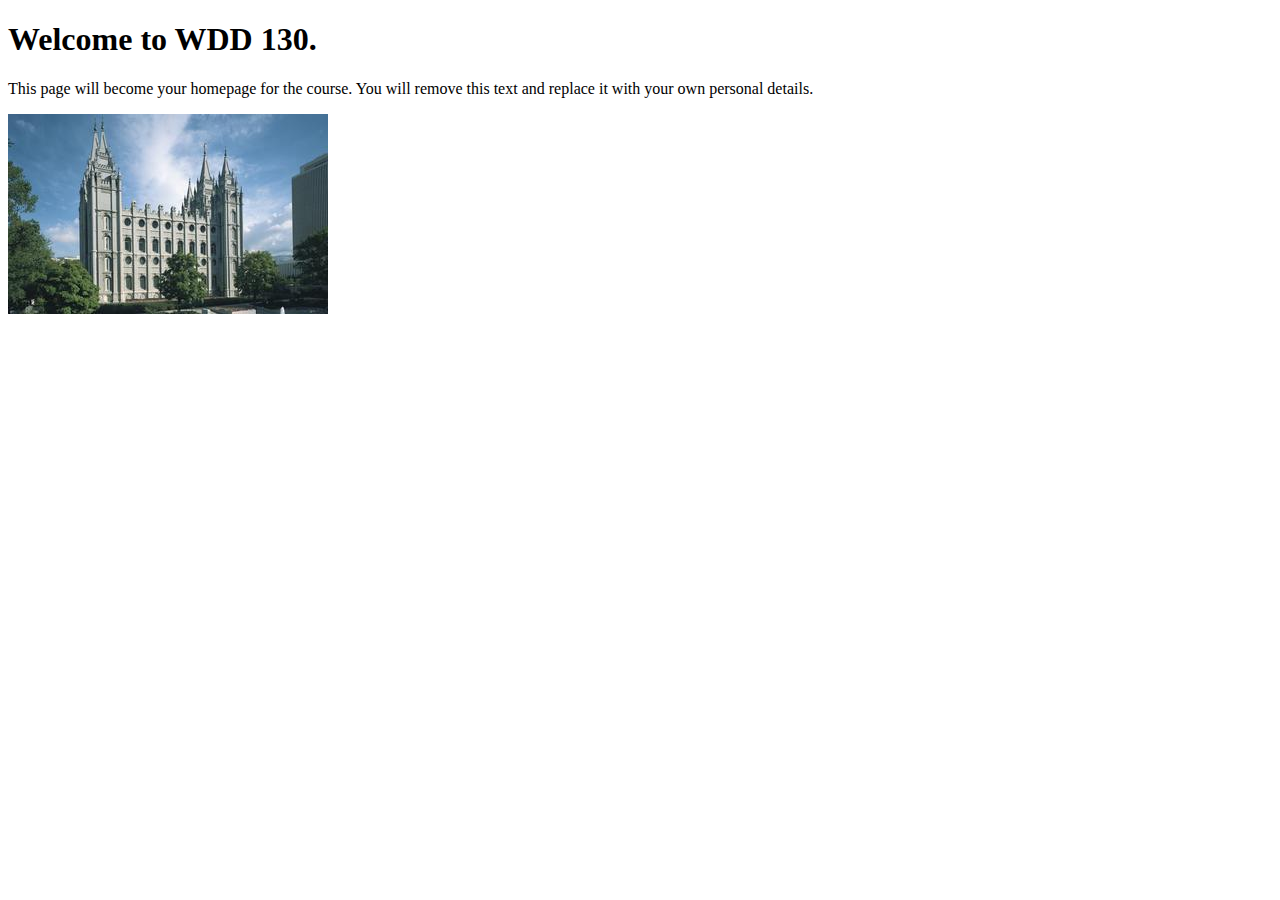
<file: index.html>
<!DOCTYPE html>
<html lang="en">
<head>
    <meta charset="UTF-8">
    <meta name="viewport" content="width=device-width, initial-scale=1.0">
    <title>WDD 130 | Personal Homepage</title>
</head>
<body>
    <h1>Welcome to WDD 130.</h1>
    <p>This page will become your homepage for the course. You will remove this text and replace it with your own personal details.</p>

    <img src="images/salt-lake-temple.jpg" alt="The Salt Lake Temple.">
</body>
</html>
</file>
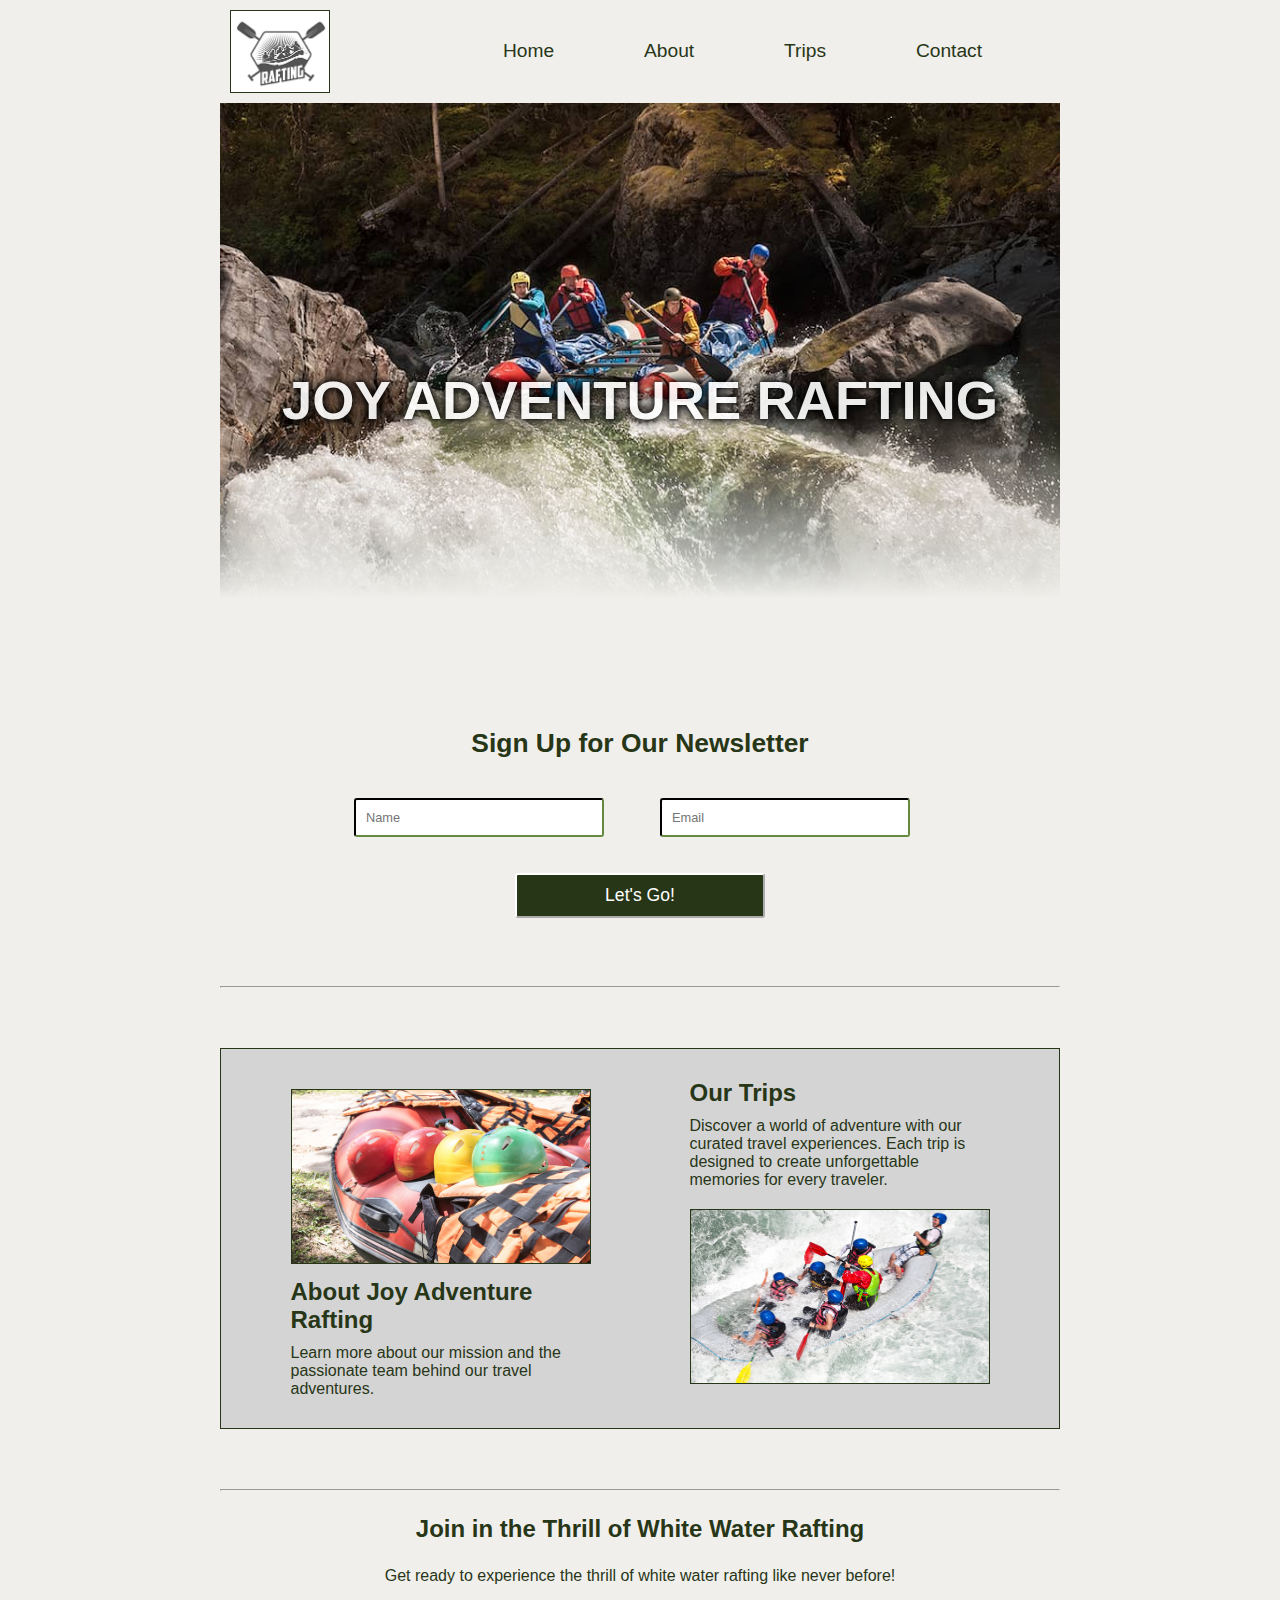
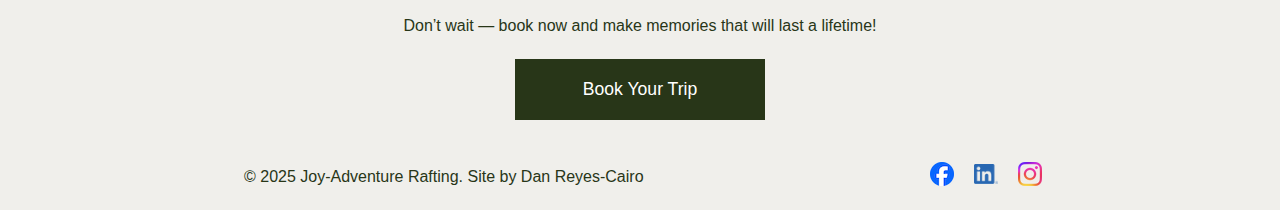
<file: wwr/index.html>
<!DOCTYPE html>
<html lang="en">
<head>
    <meta charset="UTF-8">
    <meta name="viewport" content="width=device-width, initial-scale=1.0">
    <meta name="description" content="Get in touch with a member of our team">
    <meta name="author" content="Dan Reyes-Cairo">
    <title>Home - Joy-Adventure Rafting</title>
    <link rel="stylesheet" href="styles/rafting.css">
</head>
<body>
    <header>
        <img src="images/z-raftingbw.png" alt="Rafting company logo with crossed oars and people in a raft">
        <nav>
            <a href="index.html">Home</a>
            <a href="about.html">About</a>
            <a href="trips.html">Trips</a>
            <a href="contact.html">Contact</a>
        </nav>
    </header>
    <main>
        <div class="hero fade-image">
            <img src="images/thefalls-hero-900.jpg" alt="Group of rafters on river rapids">
            <h1 class="hero2">JOY ADVENTURE RAFTING</h1>            
        </div>
        
        <section class="newsletter">   
            <h2>Sign Up for Our Newsletter</h2>         
            <form action="#">
                <div class="input-row">
                    <label class="hidden" for="name">Name</label>
                    <input type="text" id="name" name="name" placeholder="Name" autocomplete="name">
                    <label class="hidden" for="email">Email</label>
                    <input type="text" id="email" name="email" placeholder="Email" autocomplete="email">
                </div>
                <button class="full" type="submit">Let's Go!</button>
            </form>
        </section>        
        <hr>
        <section class="info">
            <a class="card-link" href="./about.html">
                <div class="info-type1">                
                    <img src="images/rafting22_600.jpg" alt="Steve-O Nash">
                    <h2>About Joy Adventure Rafting</h2>
                    <p>Learn more about our mission and the passionate team behind our travel adventures.</p>
                </div>
            </a>
            <a class="card-link" href="./trips.html">
                <div class="info-type2">
                    
                    <h2>Our Trips</h2>
                    <p>Discover a world of adventure with our curated travel experiences. Each trip is designed to create unforgettable
                    memories for every traveler.</p>
                    <img src="images/rafting42_600.jpg" alt="Steve-O Nash">
                </div>
            </a>
        </section>
        <hr>
        <section class="book">
            <h2>Join in the Thrill of White Water Rafting</h2>
            <p>Get ready to experience the thrill of white water rafting like never before!</p>
            <p>Don’t wait — book now and make memories that will last a lifetime!</p>            
            <a class="book-cta" href="./trips.html">Book Your Trip</a>
        </section>
    </main>
    <footer>
        <p>© 2025 Joy-Adventure Rafting. Site by Dan Reyes-Cairo</p>
        <nav class="socialmedia">
            <a href="https://www.facebook.com"><img src="images/facebook_24px.png" alt="Facebook" width="24"></a>
            <a href="https://www.linkedin.com"><img src="images/li_24px.png" alt="LinkedIn" width="24"></a>
            <a href="https://www.instagram.com"><img src="images/instagram_24px.png" alt="Instagram" width="24"></a>
        </nav>
    </footer>    
</body>
</html>
</file>
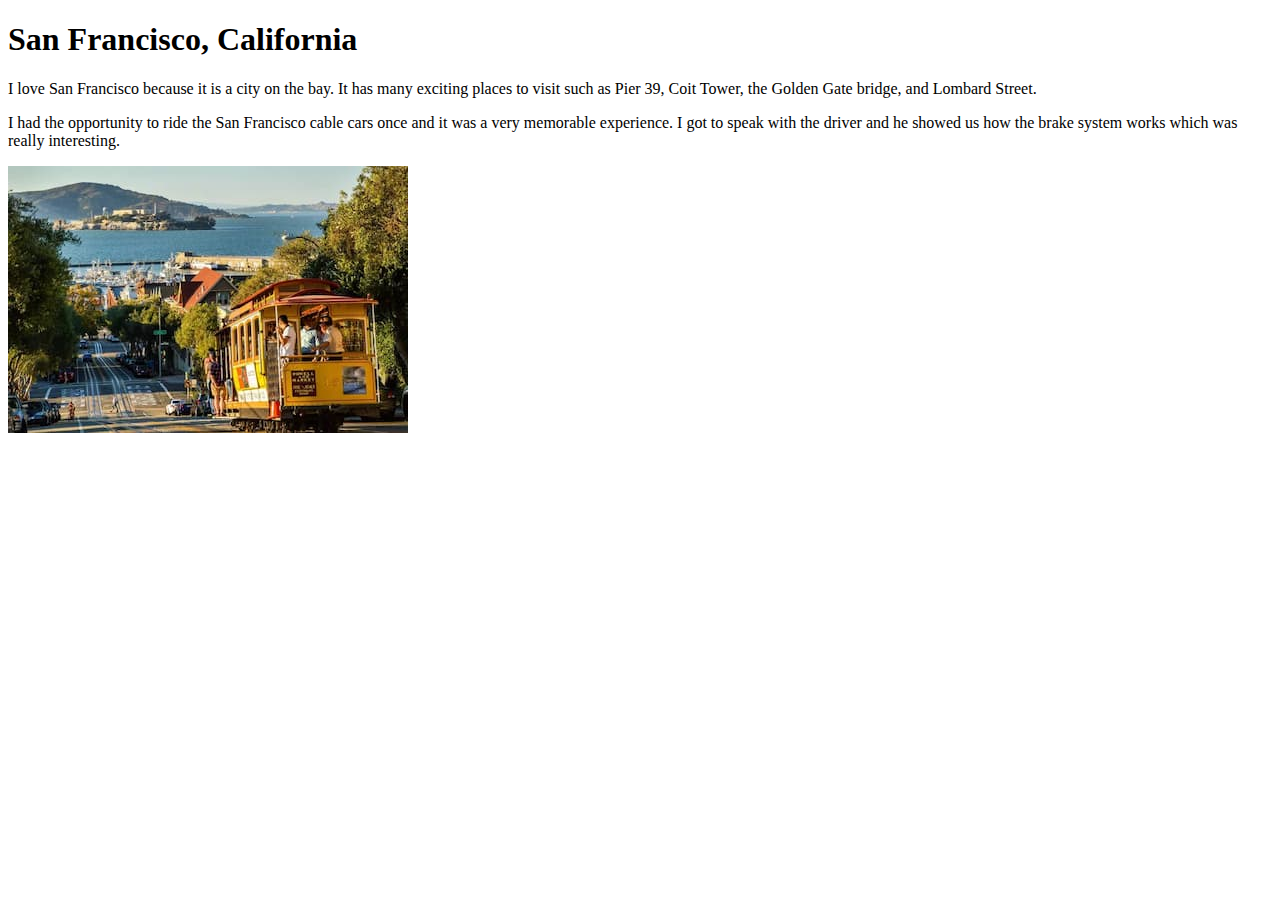
<file: week01/favorite-city.html>
<!DOCTYPE html>
<html lang="en">
    <head>
        <meta charset="UTF-8">
        <meta name="viewport" content="width=device-width, initial-scale=1.0">
        <title>WDD 130 | My Favorite City</title>
    </head>
    <body>
        <h1>
            San Francisco, California
        </h1>
        <p>
            I love San Francisco because it is a city on the bay. It has many exciting places to visit such as Pier 39, Coit Tower, the Golden Gate bridge, and Lombard Street.
        </p>
        <p>
            I had the opportunity to ride the San Francisco cable cars once and it was a very memorable experience. I got to speak with the driver and he showed us how the brake system works which was really interesting.
        </p>
        <img src="./images/cable-cars-downtown-san-francisco.jpg" alt="A yellow cable car on a street in San Francisco overlooking the bay and Alcatraz island.">
    </body>
</html>
</file>
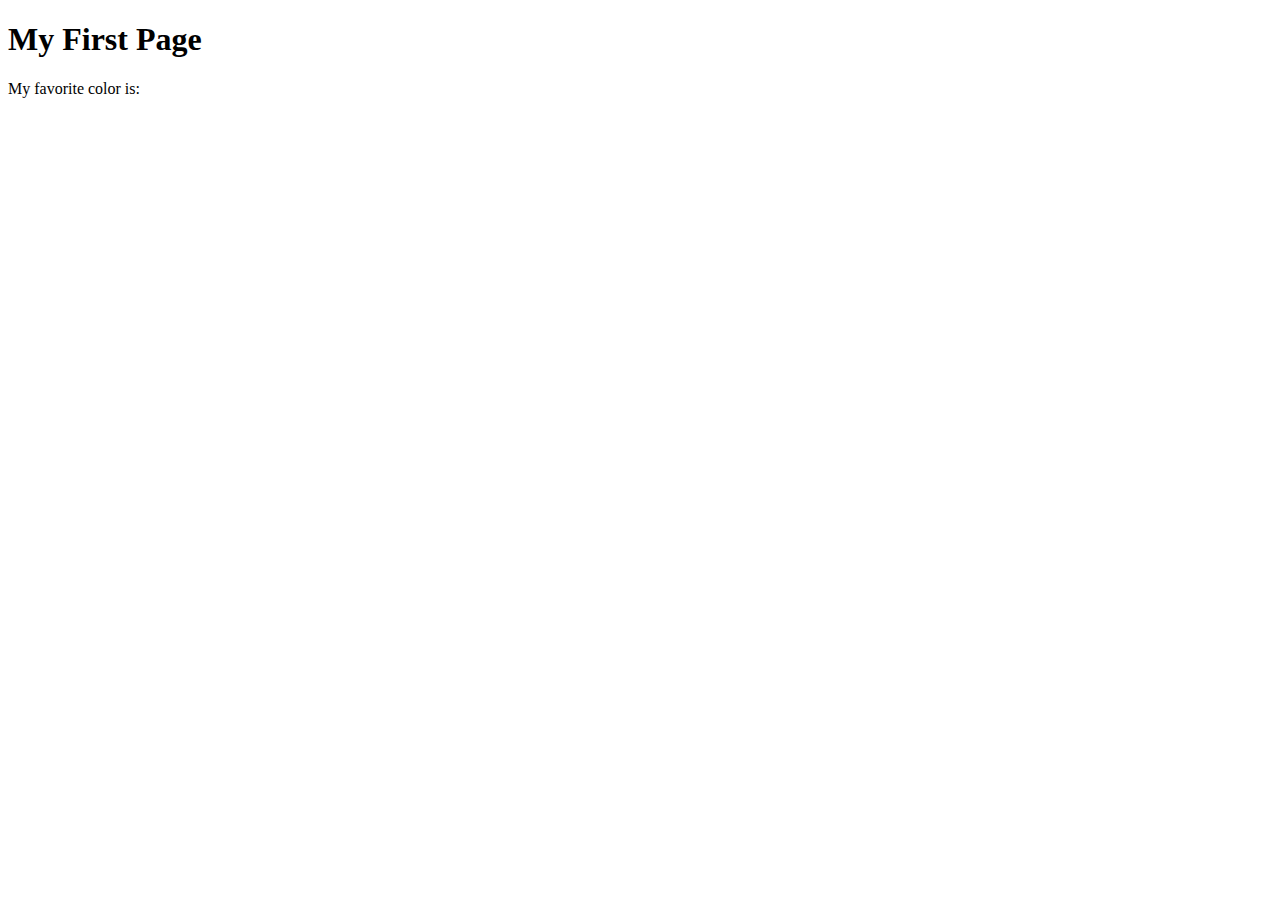
<file: week01/first-page.html>
<!DOCTYPE html>
<html lang="en">
<head>
    <meta charset="UTF-8">
    <meta name="viewport" content="width=device-width, initial-scale=1.0">
    <title>My First Page</title>
</head>
<body>
    <h1>My First Page</h1>
    <p>My favorite color is: </p>
</body>
</html>
</file>
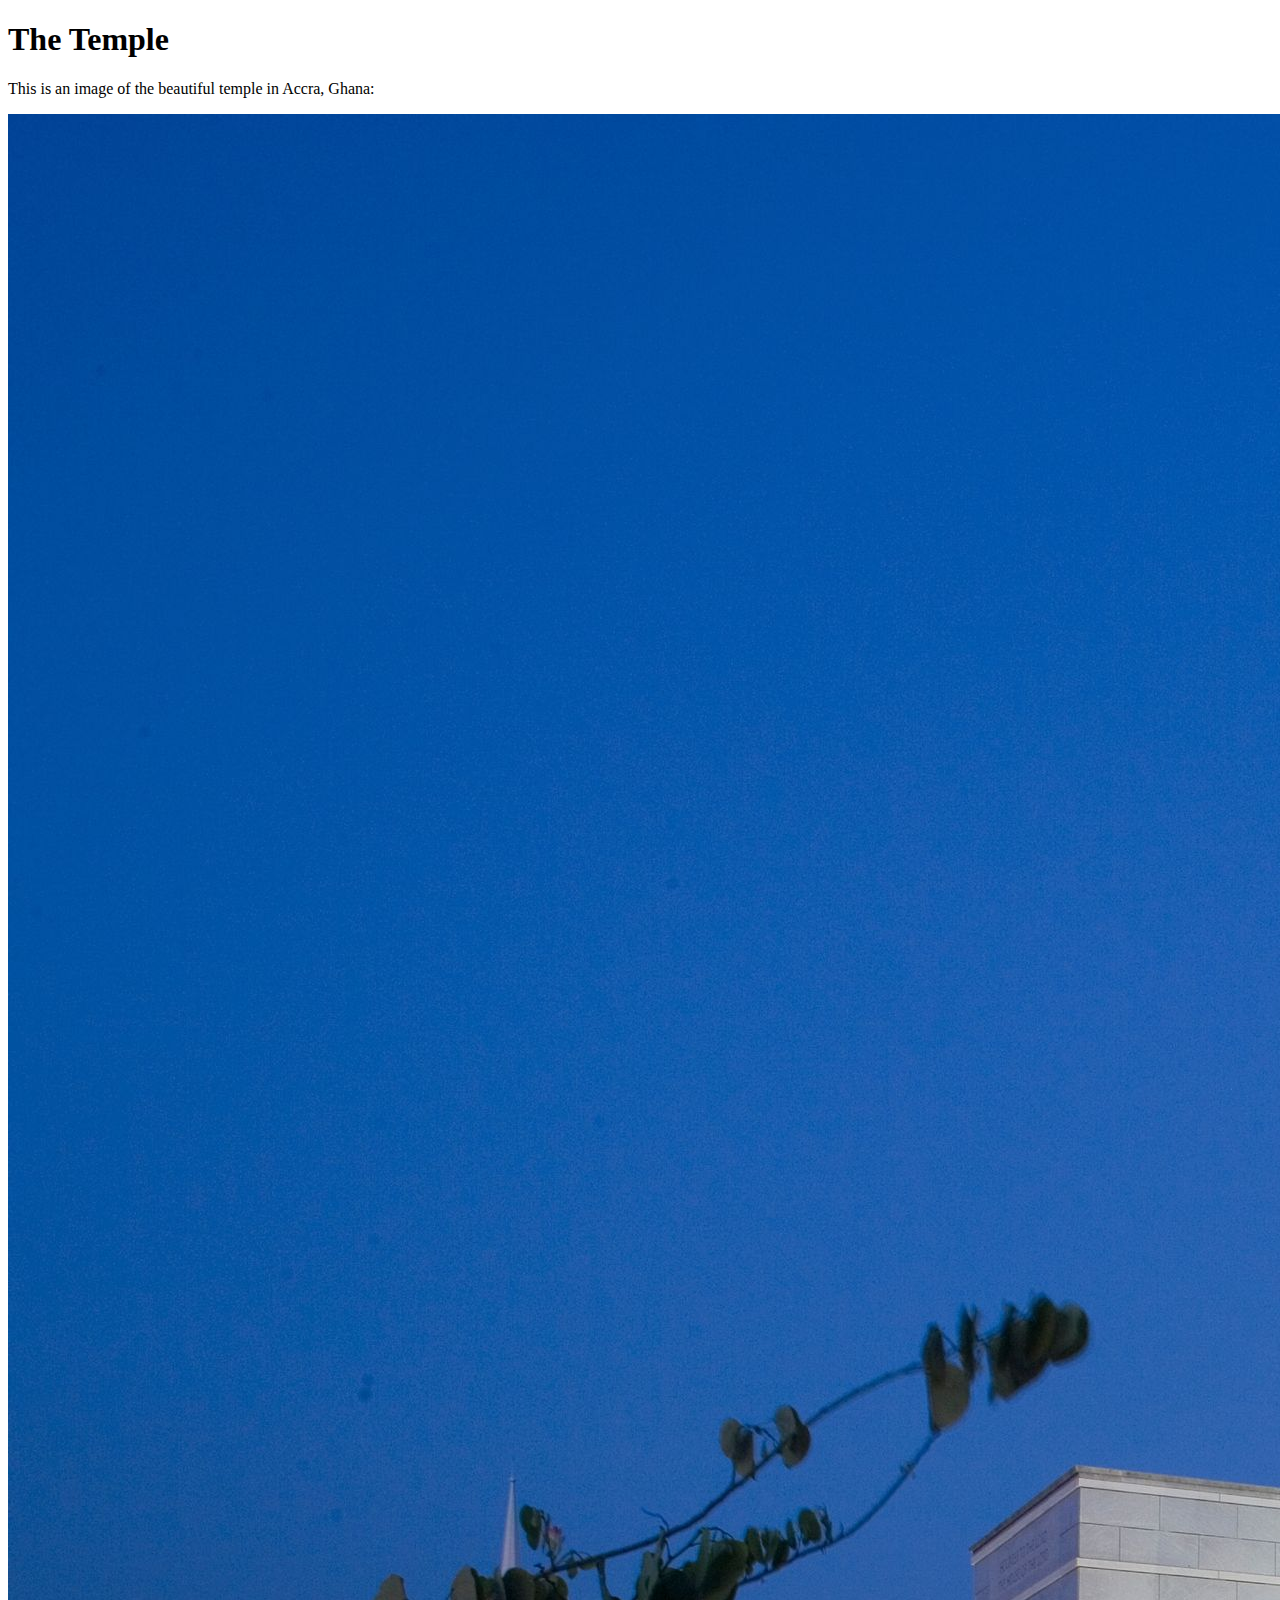
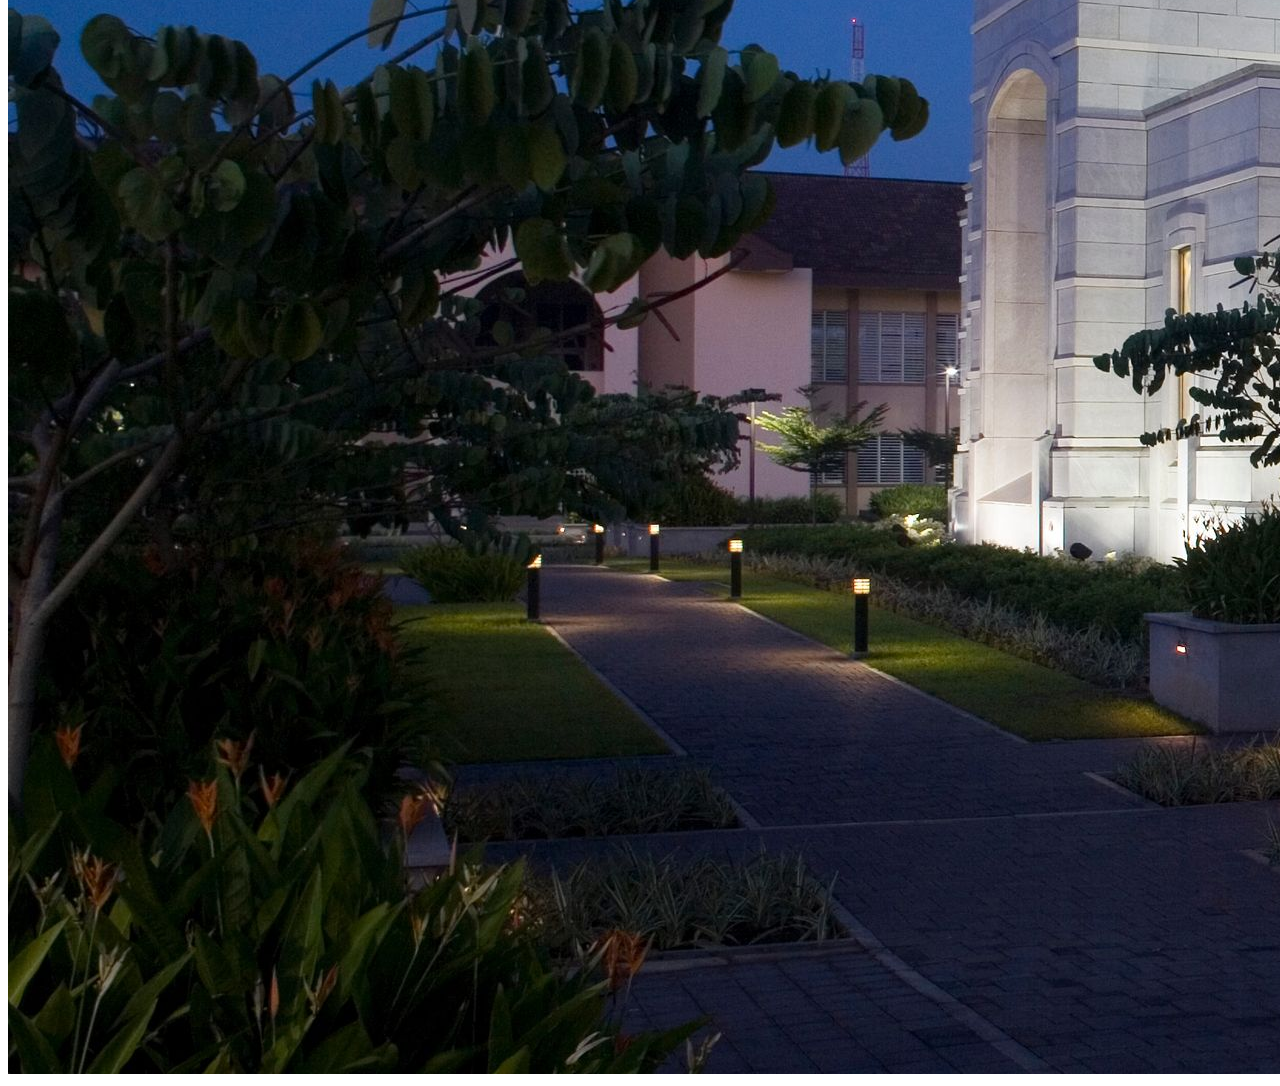
<file: week01/images.html>
<!DOCTYPE html>
<html lang="en">
<head>
    <meta charset="UTF-8">
    <meta name="viewport" content="width=device-width, initial-scale=1.0">
    <title>Temple Image</title>
</head>
<body>
    <h1>The Temple</h1>
    <p>This is an image of the beautiful temple in Accra, Ghana:</p>
    <img src="images/temple-large.jpeg" alt="The Accra Ghana Temple">
    
</body>
</html>
</file>
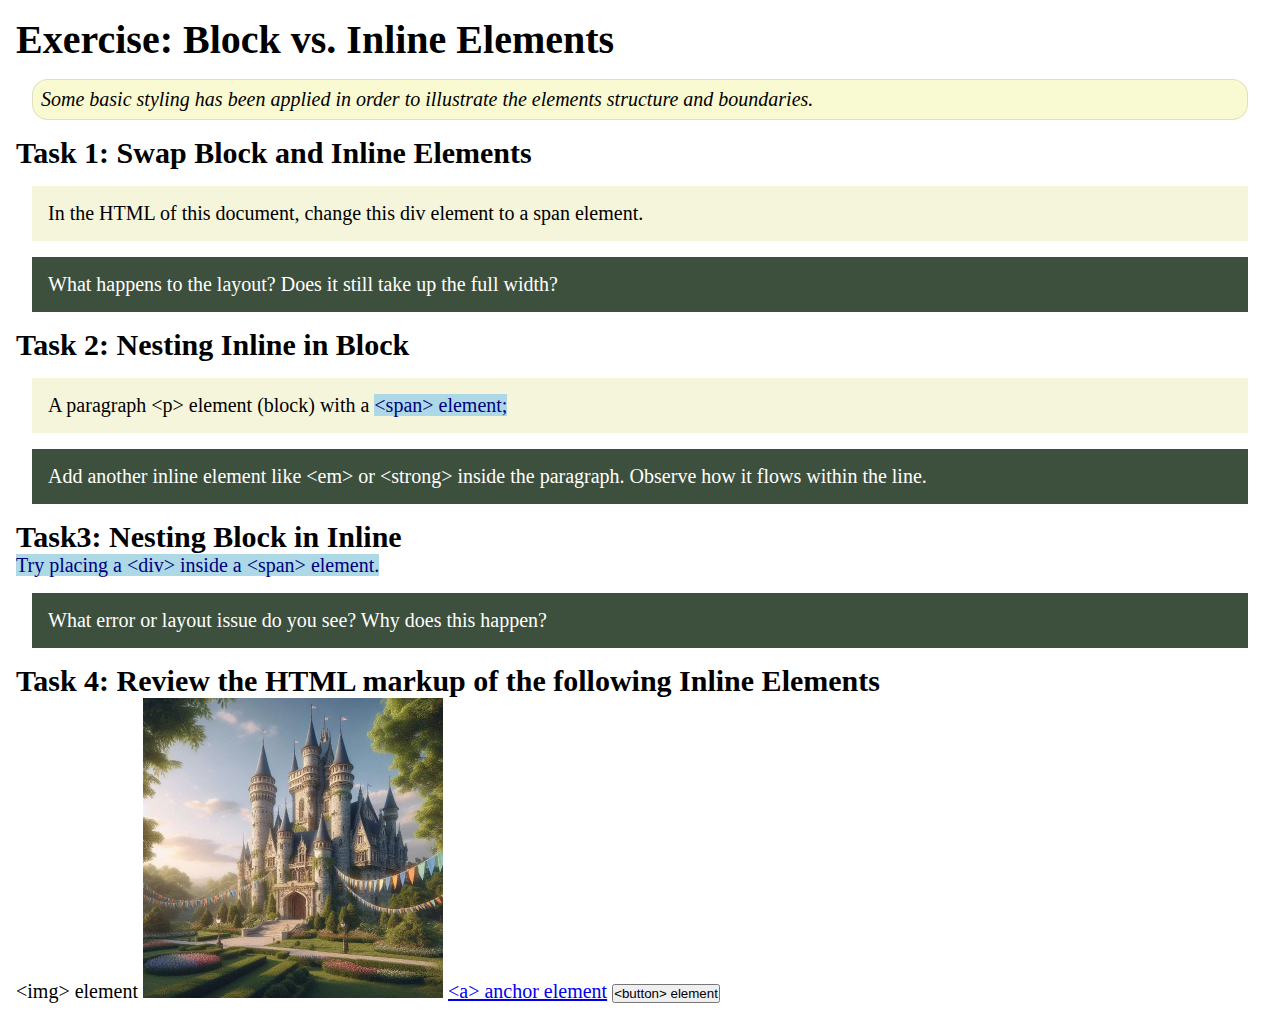
<file: week02/block-vs-inline.html>
<!DOCTYPE html>
<html lang="en">

<head>
    <meta charset="UTF-8">
    <meta name="viewport" content="width=device-width, initial-scale=1.0">
    <title>Exercise: Block vs. Inline Elements</title>
    <link rel="stylesheet" href="styles/block-vs-inline.css">
</head>

<body>
    <main>
        <h1>Exercise: Block vs. Inline Elements</h1>
        <p class="note">Some basic styling has been applied in order to illustrate the elements structure and
            boundaries.</p>

        <h2>Task 1: Swap Block and Inline Elements</h2>
        <div>In the HTML of this document, change this div element to a span element.</div>

        <p class="question">What happens to the layout? Does it still take up the full width?</p>

        <h2>Task 2: Nesting Inline in Block</h2>
        <p>A paragraph &lt;p&gt; element (block) with a <span>&lt;span&gt; element;</span></p>
        <p class="question">Add another inline element like &lt;em&gt; or &lt;strong&gt; inside the paragraph. Observe
            how it flows within the line.</p>

        <h2>Task3: Nesting Block in Inline</h2>
        <span>Try placing a &lt;div&gt; inside a &lt;span&gt; element.</span>
            <p class="question">What error or layout issue do you see? Why does this happen?</p>


            <h2>Task 4: Review the HTML markup of the following Inline Elements</h2>
        &lt;img&gt; element
        <img src="images/castle.webp" alt="placeholder image (images are inline)" width="300" height="300">
        <a href="https://churchofjesuschrist.org">&lt;a&gt; anchor element</a>
        <button type="button">&lt;button&gt; element</button>
    </main>
</body>

</html>
</file>
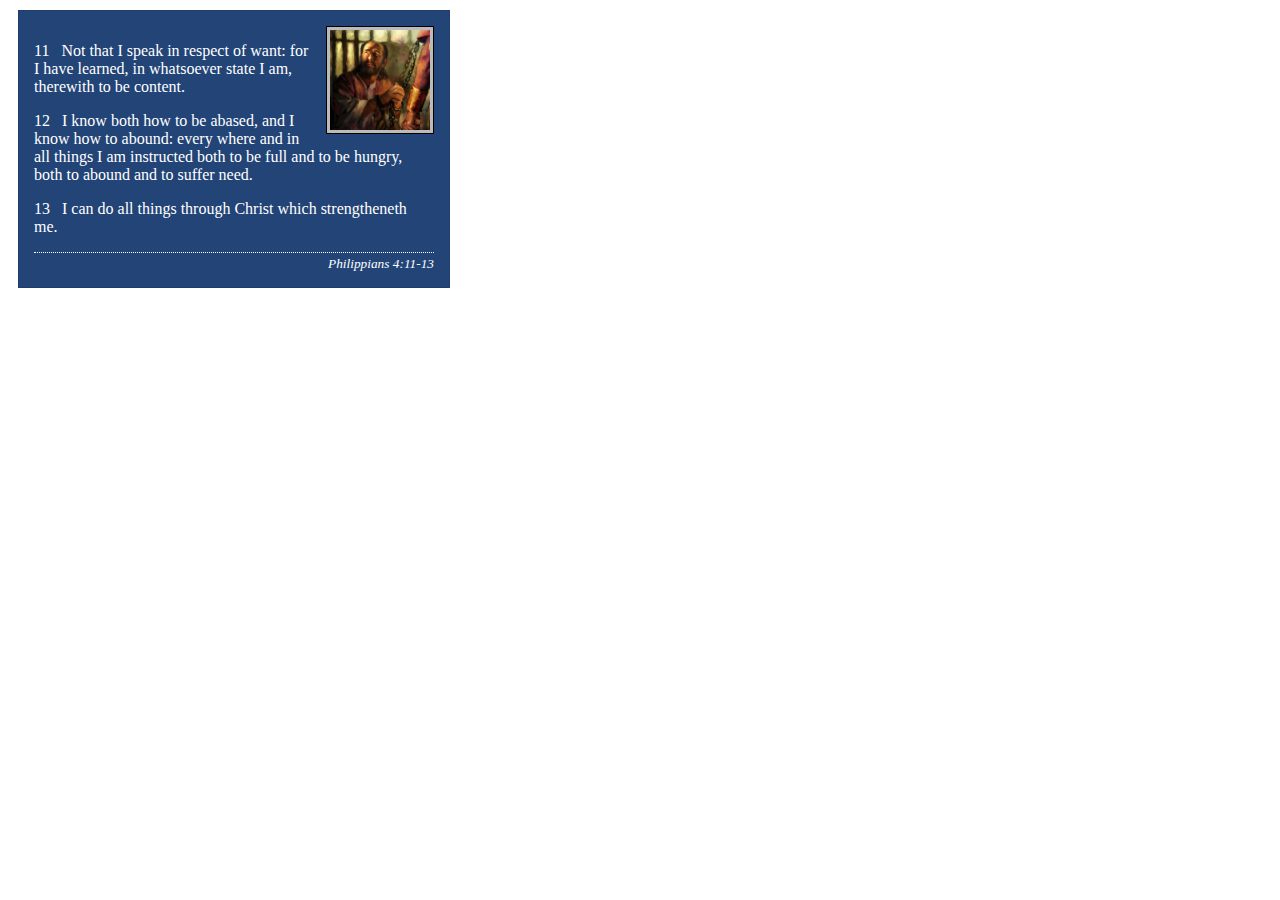
<file: week02/box-model-solution.html>
<!DOCTYPE html>
<html lang="en">
<head>
    <meta charset="UTF-8">
    <meta name="viewport" content="width=device-width, initial-scale=1.0">
    <title>Box Model Activity</title>
    <link rel="stylesheet" href="styles/box-model-solution.css">
</head>
<body>
    <main>
        <div class="callout">
            <img src="images/apostle-paul-imprisoned.webp" alt="Paul the Apostle - Imprisoned in Rome" width="200" height="200">
            <blockquote>
                <p>11 &nbsp; Not that I speak in respect of want: for I have learned, in whatsoever state I am, therewith to be content.</p>
                <p>12 &nbsp; I know both how to be abased, and I know how to abound: every where and in all things I am instructed both to be full and to be hungry, both to abound and to suffer need.</p>
                <p>13 &nbsp; I can do all things through Christ which strengtheneth me.</p>
            </blockquote>
            <cite>Philippians 4:11-13</cite>
        </div>
    </main>
</body>
</html>
</file>
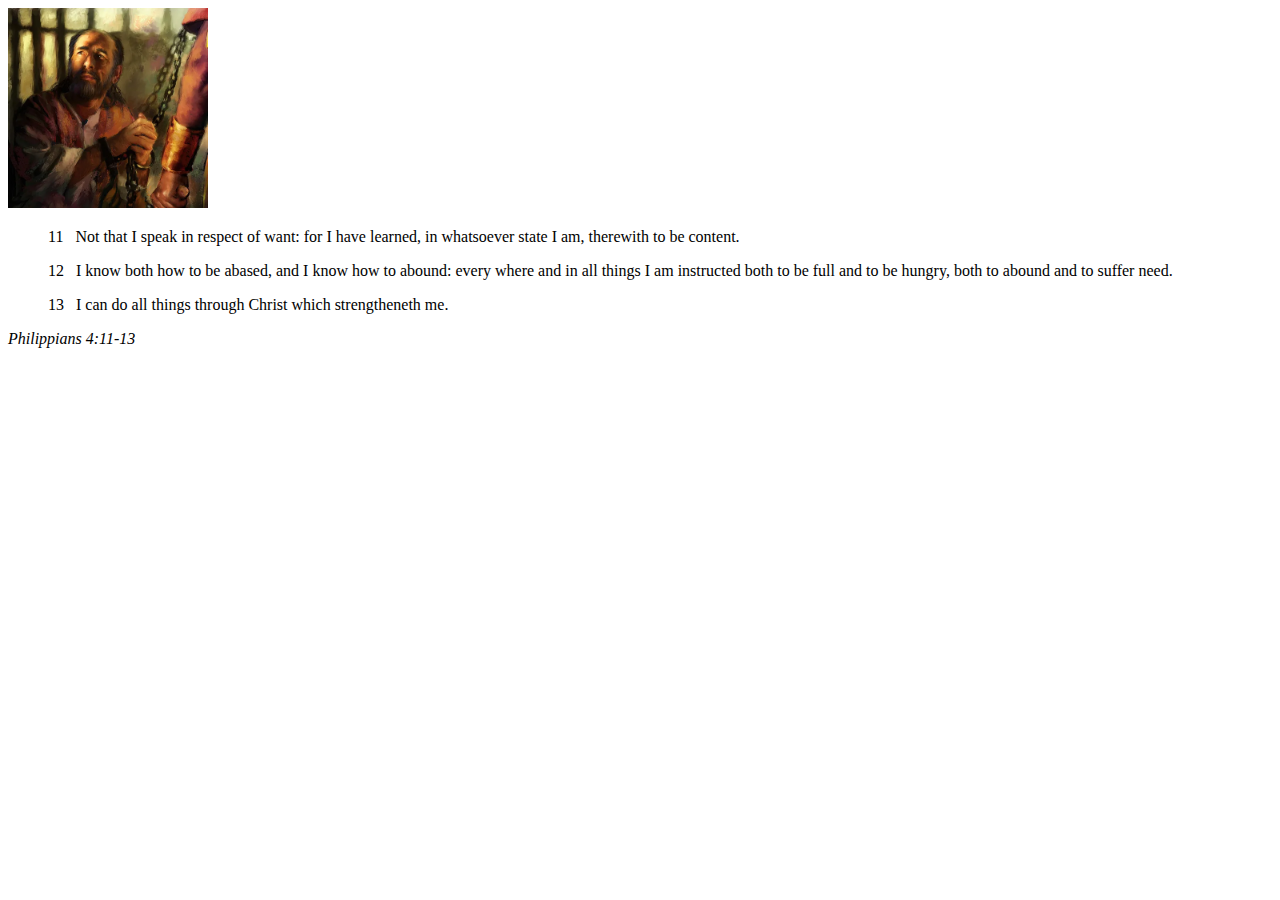
<file: week02/box-model.html>
<!DOCTYPE html>
<html lang="en">
<head>
    <meta charset="UTF-8">
    <meta name="viewport" content="width=device-width, initial-scale=1.0">
    <title>Box Model Activity</title>
</head>
<body>
    <main>
        <div class="callout">
            <img src="images/apostle-paul-imprisoned.webp" alt="Paul the Apostle - Imprisoned in Rome" width="200" height="200">
            <blockquote>
                <p>11 &nbsp; Not that I speak in respect of want: for I have learned, in whatsoever state I am, therewith to be content.</p>
                <p>12 &nbsp; I know both how to be abased, and I know how to abound: every where and in all things I am instructed both to be full and to be hungry, both to abound and to suffer need.</p>
                <p>13 &nbsp; I can do all things through Christ which strengtheneth me.</p>
            </blockquote>
            <cite>Philippians 4:11-13</cite>
        </div>
    </main>
</body>
</html>
</file>
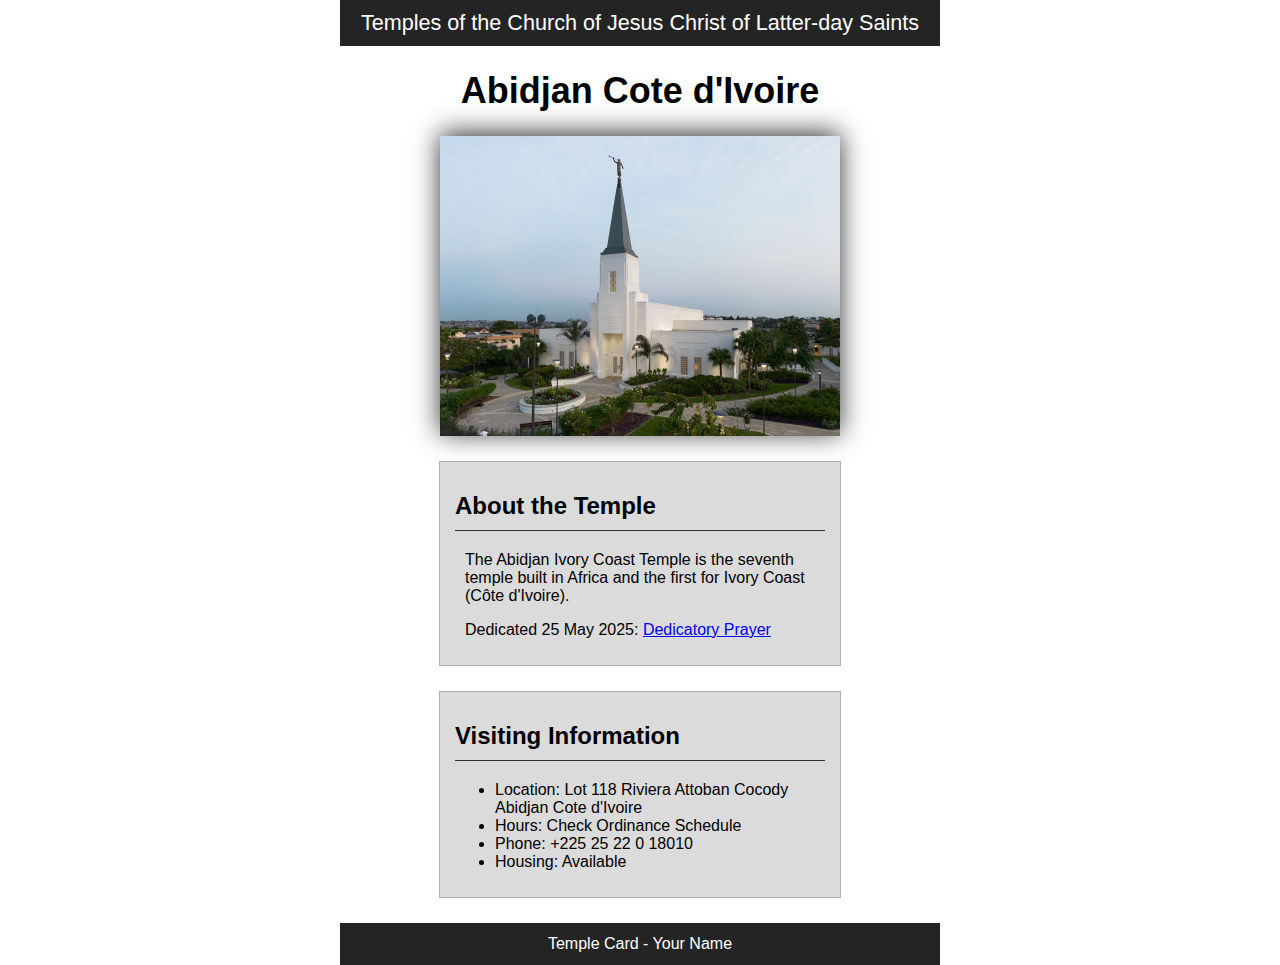
<file: week02/temple.html>
<!DOCTYPE html>
<html lang="en">

<head>
    <meta charset="UTF-8">
    <meta name="viewport" content="width=device-width, initial-scale=1.0">
    <title>Temple Card - Abidjan Cote d'Ivoire</title>
    <link rel="stylesheet" href="styles/temple.css">
</head>

<body>
    <header>
        <p>Temples of the Church of Jesus Christ of Latter-day Saints</p>
    </header>
    <main>
        <h1>Abidjan Cote d'Ivoire</h1>
        <picture>
            <img src="images/abidjan-ivory-coast.jpeg" alt="Abidjan Cote d'Ivoire Temple">
        </picture>
        <section>
            <h2>About the Temple</h2>
            <p>The Abidjan Ivory Coast Temple is the seventh temple built in Africa and the first for Ivory Coast (Côte
                d'Ivoire).</p>
            <p>Dedicated 25 May 2025: <a
                    href="https://www.churchofjesuschrist.org/temples/dedicatory-prayer/abidjan-ivory-coast-temple/2025-05-25?lang=eng"
                    target="_blank" rel="noopener noreferrer">Dedicatory Prayer</a></p>
        </section>
        <section>
            <h2>Visiting Information</h2>
            <ul>
                <li>Location: Lot 118 Riviera Attoban Cocody Abidjan Cote d'Ivoire</li>
                <li>Hours: Check Ordinance Schedule</li>
                <li>Phone: +225 25 22 0 18010</li>
                <li>Housing: Available</li>
            </ul>
        </section>
    </main>
    <footer>
        <p>Temple Card - Your Name</p>
    </footer>
</body>

</html>
</file>
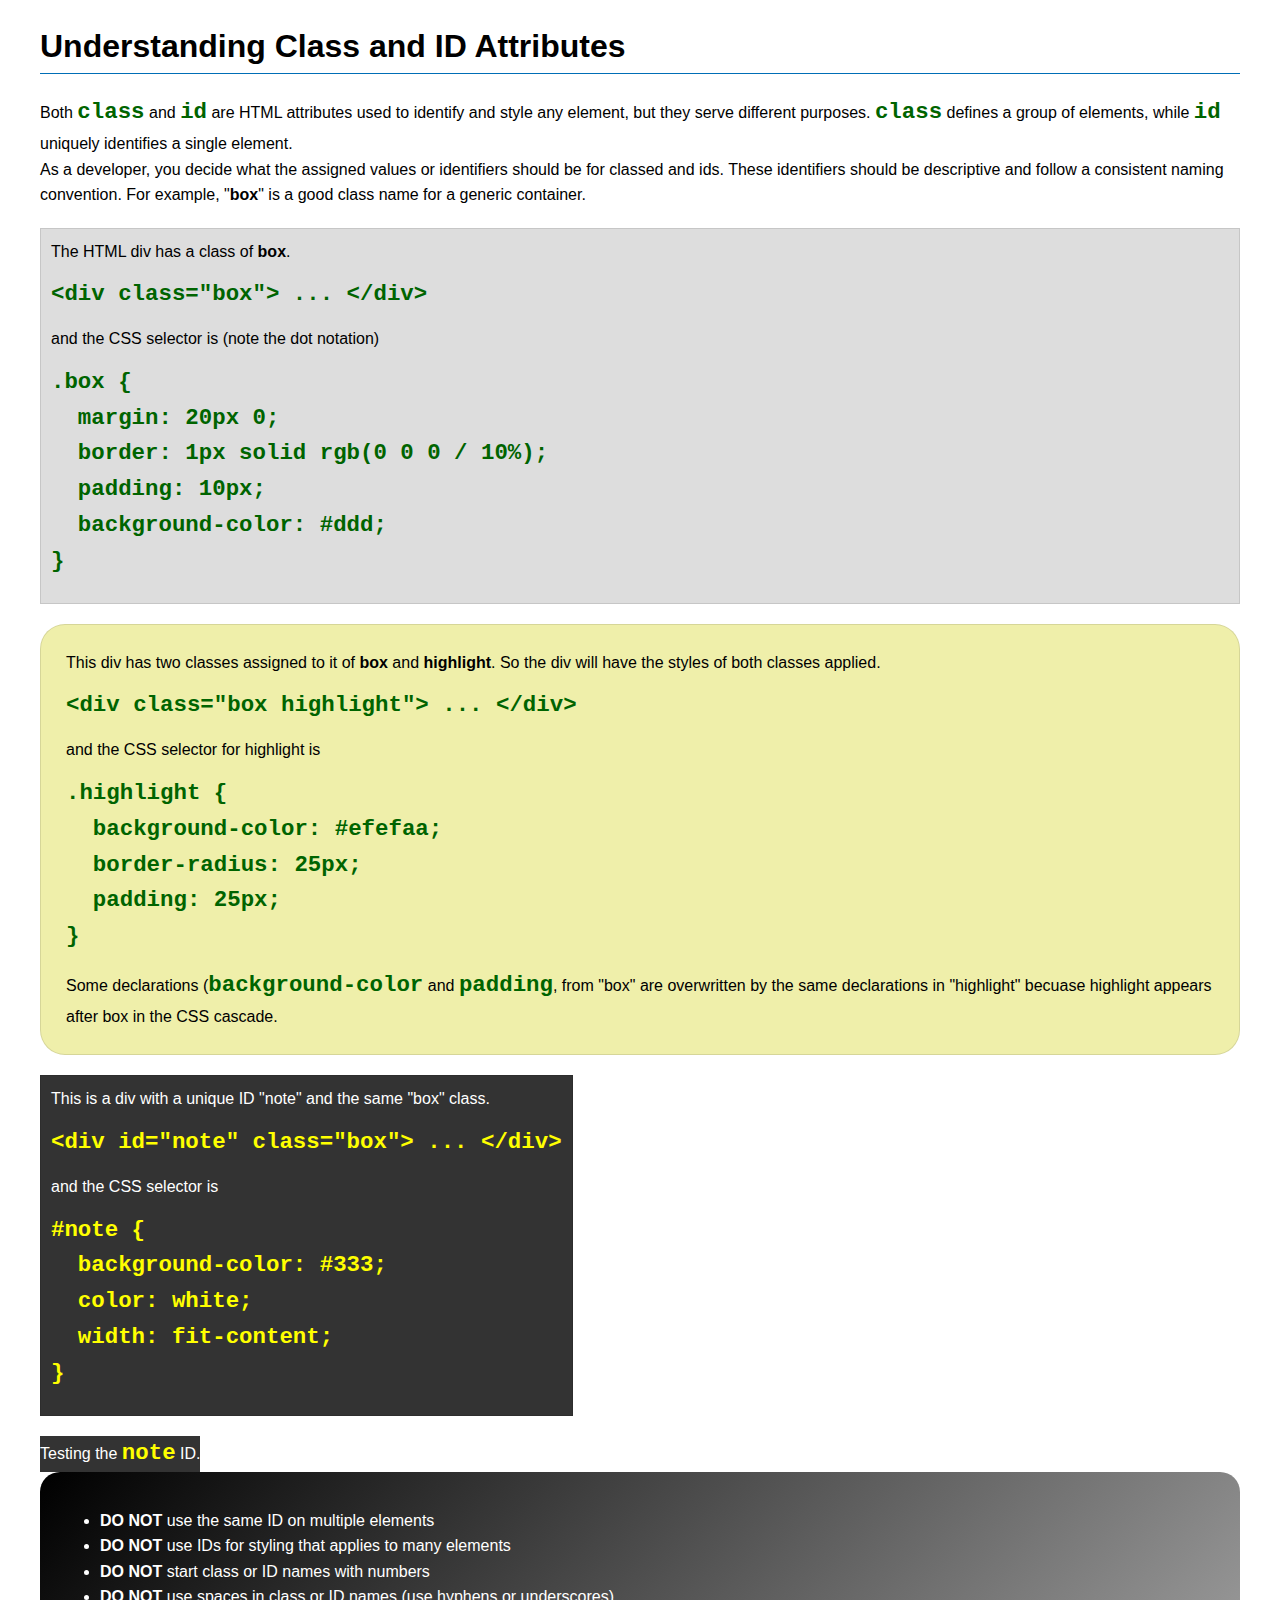
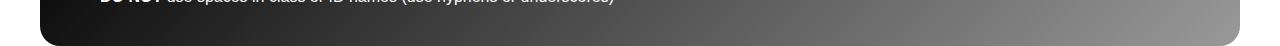
<file: week03/class-and-id.html>
<!DOCTYPE html>
<html lang="en">

<head>
    <meta charset="UTF-8">
    <meta name="viewport" content="width=device-width, initial-scale=1.0">
    <title>Class vs ID Attributes</title>
    <link rel="stylesheet" href="styles/class-and-id.css">
</head>

<body>
    <h1>Understanding Class and ID Attributes</h1>
    <p>Both <code>class</code> and <code>id</code> are HTML attributes used to identify and style any element, but they
        serve different purposes. <code>class</code> defines a group of elements, while <code>id</code> uniquely
        identifies a single element.</p>
    <p>As a developer, you decide what the assigned values or identifiers should be for classed and ids. These
        identifiers should be
        descriptive and follow a consistent naming convention. For example, "<strong>box</strong>" is a good class name
        for a generic container.</p>
    <div class="box">
        <p>The HTML div has a class of <strong>box</strong>.</p>
        <pre><code class="html">&lt;div class="box"&gt; ... &lt;/div&gt;</code></pre>
        and the CSS selector is (note the dot notation)
        <pre><code class="css">.box {
  margin: 20px 0;
  border: 1px solid rgb(0 0 0 / 10%);
  padding: 10px;
  background-color: #ddd; 
}</code></pre>
    </div>

    <div class="box highlight">
        <p>This div has two classes assigned to it of <strong>box</strong> and <strong>highlight</strong>. So the div
            will have the styles of both classes applied.</p>
        <pre><code class="html">&lt;div class="box highlight"&gt; ... &lt;/div&gt;</code></pre>
        and the CSS selector for highlight is
        <pre><code class="css">.highlight {
  background-color: #efefaa;
  border-radius: 25px;
  padding: 25px;
}</code></pre>
<p>Some declarations (<code>background-color</code> and <code>padding</code>, from "box" are overwritten by the same declarations in "highlight" becuase highlight appears after box in the CSS cascade.</p>
    </div>

    <div id="note" class="box">
        <p>This is a div with a unique ID "note" and the same "box" class.</p>
        <pre><code class="html">&lt;div id="note" class="box"&gt; ... &lt;/div&gt;</code></pre>
        and the CSS selector is
        <pre><code class="css">#note {
  background-color: #333;
  color: white;
  width: fit-content;
}</code></pre>
    </div>

    <div id="note">
        <p>Testing the <code>note</code> ID.</p>
    </div>

    <section id="best-practice">
        <ul>
            <li><strong>DO NOT</strong> use the same ID on multiple elements</li>
            <li><strong>DO NOT</strong> use IDs for styling that applies to many elements</li>
            <li><strong>DO NOT</strong> start class or ID names with numbers</li>
            <li><strong>DO NOT</strong> use spaces in class or ID names (use hyphens or underscores)</li>
        </ul>
    </section>




</body>

</html>
</file>
<file: wwr/styles/rafting.css>
:root {
    --body-font: 'Arial', sans-serif;
    --heading-font: 'Arial', sans-serif;
    --primary-color: #283618;
    --secondary-color: #B7B7A4;
    --neutral-dark: #283618;
    --neutral-medium: #D4D4D4;
    --neutral-light: #F0EFEB;
    --accent-color: #B7B7A4;
}

* {
    margin: 0;
    padding: 0;
    box-sizing: border-box;
}

body {
    font-family: var(--body-font);
    color: var(--neutral-dark);
    background-color: var(--neutral-light);
}

header, main, footer {
    width: 840px;
    margin: 0 auto;
}

header img {
    width: 100px;
    display: flex;
    align-items: center;
    border: 1px solid var(--neutral-dark)
}

header {
    display: grid;
    grid-template-columns: 1fr 3fr;
    padding: 10px;
    background-color: var(--neutral-light);
}

h1, h2 {
    font-family: var(--heading-font);
    color: var(--primary-color);
}

nav, p, section, article {
    margin: 16px;
    padding: 8px;
}

nav {
    display: flex;    
    margin: 0;
    justify-content:space-evenly;
    align-items: center;
}

nav a {
    padding: 10px;
    text-decoration: none;
    font-size: 1.2rem;
    padding: 5px 30px;
    color: var(--primary-color);
}

.socialmedia a {
    text-decoration: none;
}

.hero {
    position: relative;
}

.hero img {
    display: block;
    width: 100%;
    height: auto;
}

h1 {
    position: absolute;
    top: 20px;
    width: 100%;
    padding: 16px;
    text-align: center;
    opacity: 0.9;
    background-color: var(--primary-color);
    color: #fff;
}

.hero2 {
    position: absolute;
    top: 250px;
    width: 100%;
    padding: 16px;
    text-align: center;
    background-color: transparent;
    color: #fff;
    font-size: 3.4rem;
    text-shadow: 0 0 5px black, 0 0 10px black, 0 0 15px black;

}

.history {
    margin: 20px auto;
    display: grid;
    grid-template-columns: 1fr 1fr 1fr;    
    grid-template-rows: 2fr;

}

.history p {
    margin: 0;
    padding: 0;
}

.history img {
    width: 220px;
    height: auto;
    margin: 0 auto;
}

.history h2 {
    padding: 10px;
    grid-column: 1 / 4;
    align-content: center;
    text-align: center;
}

.adventure {
    margin: 20px auto;
    display: grid;
    grid-template-columns: repeat(5, 1fr);    
    grid-template-rows: 3fr;
}

.adventure img {
    width: 100%;   /* final width */
    height: 100px;  /* final height */
    object-fit: cover;
    padding: 5px;
}

.adventure figcaption {
    margin: 10px 0;
    padding: 0;
    text-align: center;
}

.adventure h2 {
    padding: 10px;
    grid-column: 1 / 6;
    align-content: center;
    text-align: center;
}

article {
    position: absolute;
    bottom: 0px;
    background-color: var(--neutral-medium);
    width: auto;
}

.hero article img {
    float: right;
    height: 150px;
    width: 150px;    
    object-fit: cover;
    object-position: bottom;
    margin: 10px;
    
}

footer {
    display: grid;
    grid-template-columns: 2fr 1fr;
}

footer p {
    grid-column: span 1;
}

.socialmedia {    
    display: flex;
    justify-content: flex-end;    
}

.socialmedia a {
    padding: 10px;
}

.contact {
    display: grid;
    grid-template-columns: 1fr 1fr;
    margin: 0 auto;
    padding: 20px;
    background-color: var(--primary-color);
    color: var(--neutral-light);
    margin-bottom: 40px;
}

.hidden {
    display: none;
}

address {
    text-align: center;   
    font-style: normal;
    margin: 10px;
    padding: 20px;    
}

address h2 {
    margin: 0;
    padding: 0;
}

address p {
    margin: 0px;
    padding: 3px;
}

iframe {
     border: 0;
     margin: 10px;
     min-width: 350px;
     height: 350px;
     padding: 0;
}

form {
    max-width: 300px;
    margin: 10px;
    font-size: .8rem;
    text-align: left;
    position: relative;
    display: grid;
    grid-template-columns: 1fr 3fr;
    border-radius: 5px;
}

form label {
    align-content: center;
}

form input {
    border-radius: 3px;
}

form input[type="text"] {
    margin: 0;
    padding-left: 5px;
    font-size: .8rem;
}

form input[type="radio"] {
    width: 15px;
}

.full {
    grid-column: 1/3;
}

form textarea {
    padding: 5px;
    border-radius: 3px;
    margin-bottom: 10px;
}

form button {
    padding: 5px;
    font-size: .8rem;
}

fieldset {
    margin: 10px auto;
    width: 100%;
    display: grid;
    grid-template-columns: 15px 1fr;
    grid-gap: .5rem;
    border: none;
    grid-column: 2;
}

fieldset input {
    justify-content: right;
}

legend {
    position: absolute;
    left: 0px;
    top: 110px;
    width: 20px;
    grid-column: 1;
}

form button {
    width: 100%;
    padding: 0;
    border-radius: 3px;
}

.staff {
    display: block;
    margin: 10px auto;
    width: 100%;
    text-align: center;
    border: 1px solid var(--neutral-dark);
    padding: 20px;
}

.staff img {
    width: 120px;
    height: auto;
}

.staff .figures {
    display: flex;
    justify-content: space-around;
    margin: 0 30px;
    padding-top: 10px;
}

.fade-image {
    position: relative;
    display: inline-block;
    overflow: hidden; /* ensures the overlay doesn’t spill out */
}
.fade-image::after {
  content: "";
  position: absolute;
  bottom: 0;
  left: 0;
  right: 0;
  height: 40%; 
  background: linear-gradient(to bottom, transparent 0%, var(--neutral-light, #fff) 70%, var(--neutral-light, #fff) 100%);
}

.newsletter {
    display: grid;
    text-align: center;
    font-size: 1.1rem;
    grid-template-rows: 40px 1fr;  
    margin: 50px;  
}

.newsletter h2 {
    padding-bottom: 10px;
}

.newsletter form {
    max-width: 850px !important;
    grid-template-columns: auto auto;
    justify-content: center;
    gap: 1rem;
}

.newsletter input {
    width: 250px;
    padding: 10px !important;
    margin: 20px !important;
    box-sizing: border-box;
    padding-left: 20px;
    border-color: var(--neutral-dark);
    
}

.newsletter .input-row {
    display: flex;
    justify-content: center;
    gap: 1rem;
}

.newsletter button {
    width: 250px;
    margin: 0 auto;
    padding: 10px;
    font-size: 1.1rem;
    background-color: var(--primary-color);
    color: #fff;
    border-color: #fff;
}

.info {    
    display: grid;
    grid-template-columns: 1fr 1fr;
    justify-items: center;
    margin: 60px 0;
    padding: 20px;
    justify-content:space-evenly;
    text-decoration: none;
    background-color: var(--neutral-medium);
    border: 1px solid var(--primary-color);
}

.info img {
    width: 300px;
    height: 175px;
    margin: 10px 0;
    border: 1px solid var(--neutral-dark)
}

.info p {
    margin: 10px 0;
    padding: 0;
}

.info-type1 {
    margin: 10px;
    max-width: 300px;
}

.info-type2 {
    margin: 10px;
    max-width: 300px;
    
}

.info-type3 {
    margin: 20px;
    max-width: 100%;
    display: grid;
    grid-template-columns: 1fr 3fr;
    grid-template-rows: 30px 1fr;
}

.info-type3 img {
    grid-row: 1 / 3;
    grid-column: 1 / 2;
    margin: 10px;
}

.info-type3 h2 {
    padding: 10px;
    grid-row: 1 / 2;
}

.info-type3 p {
    grid-column: 2 / 4;
    grid-row: 2 / 4;
    margin: 0;
    padding: 10px;
}

a.card-link {
    text-decoration: none; /* no underline */
    color: inherit; 
}

.book {
    text-align: center;
}

.book-cta {
    display: block;
    text-align: center;
    width: 250px;
    font-size: 1.1rem;
    margin: 0 auto;
    padding: 20px;
    background-color: var(--primary-color);
    color: #fff;
    border-color: #fff;
    text-decoration: none;
}

.book p {
    text-align: center;
    white-space: pre-wrap;
}

.trip-info {
    width: 100%;
    margin: 0px auto;
    display: grid;
    grid-template-rows: 1fr 1fr 1fr;
    background-color: var(--neutral-medium);
}

.trip-info img {
    width: 200px;
    height: auto;
}

table {
    table-layout: fixed;
    width: 95%;
    margin: 20px auto;
    border-collapse: collapse;
}

th, td {
    padding: 1rem;
    border-bottom: 1px solid var(--primary-color)
}
</file>
<file: week02/styles/block-vs-inline.css>
* {
    margin: 0;
    padding: 0;
}

body {
    font-size: 20px;
    margin: 1rem;
}

p,
div {
    background-color: beige;
    margin: 1rem;
    padding: 1rem;
}

span {
    color: navy;
    background-color: lightblue;
}

code {
    margin: 0;
    padding: 0;
    color: green;
    font-size: 1.2rem;
}

.note {
    font-style: italic;
    background-color: lightgoldenrodyellow;
    border-radius: 1rem;
    border: 1px solid rgb(0 0 0 / 10%);
    margin: 1rem;
    padding: .5rem;
}

.question {
    background-color: #3d503d;
    color: #fff;
}
</file>
<file: week02/styles/box-model-solution.css>
.callout {
    max-width: 400px;
    margin: 10px;
    border: 1px solid rgba(0, 0, 0, .1);
    padding: 15px;
    background-color: #247;
    color: #fff;
}

.callout img {
    float: right;
    margin: 0 0 10px 15px;
    border: 1px solid #000;
    padding: 3px;
    background-color: #bbb;
    width: 100px;
    height: auto;

}

blockquote {
    margin: 0;
}

cite {
    display: block;
    border-top: 1px dotted #fff;
    padding-top: 3px;
    text-align: right;
    font-size: smaller;
}
</file>
<file: week02/styles/temple.css>
body {
    max-width: 600px;
    margin: 0 auto;
    font-family: Arial, Helvetica, sans-serif;
}

header {
    background-color: #242424;
    color: #fff;
    text-align: center;
    padding: 10px;
    font-size: 1.35rem;
}

header p {
    margin: 0;
}

h1 {
    text-align: center;
    font-size: 2.25rem;
}

picture img {
    width: 400px;
    height: auto;
    margin: 0 auto;
    display: block;
    box-shadow: 0 -3px 25px #333;
}

section {
    background-color: #DBDBDB;
    max-width: 370px;
    margin: 0 auto;
    padding: 10px 15px;
    margin-top: 25px;
    border: 1px solid #ADADAD;
}

section h2 {
    border-bottom: 1px solid #333;
    padding-bottom: 10px;

}

section p {
    padding: 0 10px;
}

footer {
    background-color: #242424;
    color: #fff;
    text-align: center;
    padding: 2px;
    margin-top: 25px;
}

footer p {
    margin: 10px;
}
</file>
<file: week03/styles/class-and-id.css>
body {
    font-family: Arial, sans-serif;
    line-height: 1.6;
    margin: 0;
    padding: 0 40px;
}

h1 {
    border-bottom: 1px solid rgb(0 110 182);
    padding-bottom: 0;
}



p {
    margin: 0;
}

code {
    color: darkgreen;
    font-weight: 700;
    font-size: 1.4rem;
}

/* Class examples - can be reused */

.box {
    margin: 20px 0;
    border: 1px solid rgb(0 0 0 / 10%);
    padding: 10px;
    background-color: #ddd; /* this is shorthand for #dddddd */
}

.highlight {
    background-color: #efefaa;
    border-radius: 25px;
    padding: 25px;
}

/* ID examples - should be unique */

#note {
    background-color: #333;
    color: white;
    width: fit-content;
}

#note code {
    color: yellow;
}

#best-practice {
    background: linear-gradient(135deg, #000 0%, #999 100%);
    color: white;
    border-radius: 20px;
    padding: 20px
}
</file>
